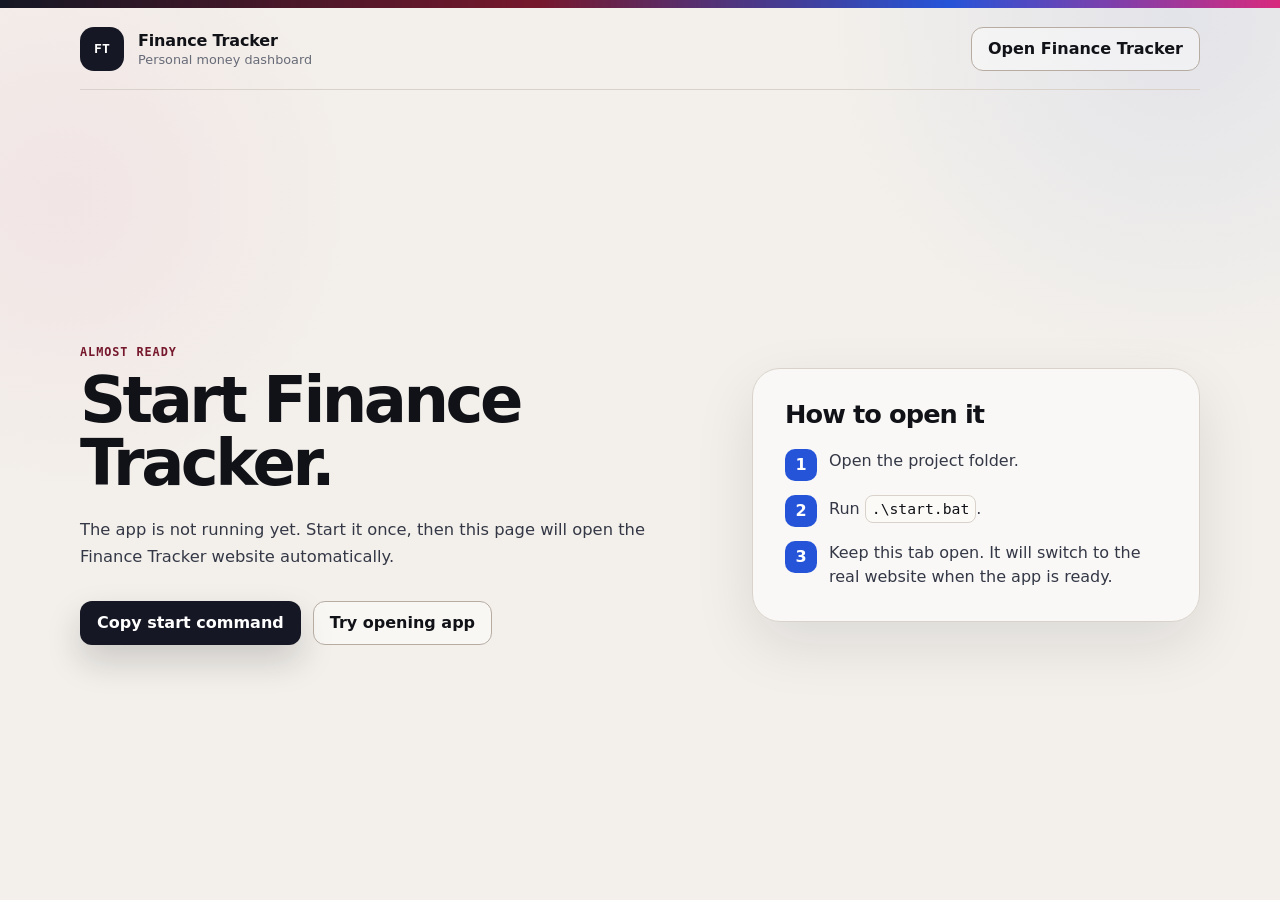
<file: index.html>
<!doctype html>
<html lang="en" class="is-checking">
  <head>
    <meta charset="utf-8">
    <meta name="viewport" content="width=device-width, initial-scale=1">
    <title>Opening Finance Tracker</title>
    <script>
      (() => {
        const appUrl = "http://127.0.0.1:5000/";
        const revealFallback = () => {
          document.documentElement.classList.remove("is-checking");
          document.documentElement.classList.add("show-fallback");
        };

        const probe = new Image();
        const fallbackTimer = window.setTimeout(revealFallback, 850);

        probe.onload = () => {
          window.clearTimeout(fallbackTimer);
          window.location.replace(appUrl);
        };

        probe.onerror = () => {
          window.clearTimeout(fallbackTimer);
          revealFallback();
        };

        probe.src = `${appUrl}static/img/favicon.svg?go-live-probe=${Date.now()}`;
        window.FINANCE_TRACKER_APP_URL = appUrl;
      })();
    </script>
    <style>
      :root {
        color-scheme: light;
        --canvas: #f3f0eb;
        --surface: #fbfaf7;
        --ink: #111217;
        --ink-soft: #343846;
        --muted: #676b78;
        --line: #d8d2ca;
        --line-strong: #b7aca2;
        --blue: #2554d8;
        --blue-deep: #172f83;
        --red: #76182c;
        --pink: #d82a7d;
        --navy: #151724;
        --shadow: 0 22px 60px rgba(21, 23, 36, 0.1);
      }

      * {
        box-sizing: border-box;
      }

      html,
      body {
        min-height: 100%;
      }

      body {
        margin: 0;
        background:
          radial-gradient(circle at 92% 2%, rgba(37, 84, 216, 0.08), transparent 22rem),
          radial-gradient(circle at 5% 22%, rgba(216, 42, 125, 0.055), transparent 20rem),
          var(--canvas);
        color: var(--ink);
        font-family: "Aptos", "Segoe UI Variable", "Segoe UI", system-ui, sans-serif;
      }

      .top-strip {
        height: 8px;
        background: linear-gradient(90deg, var(--navy), var(--red) 42%, var(--blue) 74%, var(--pink));
      }

      .page {
        width: min(1120px, calc(100% - 40px));
        margin-inline: auto;
      }

      .topbar {
        min-height: 82px;
        display: flex;
        align-items: center;
        justify-content: space-between;
        gap: 20px;
        border-bottom: 1px solid var(--line);
      }

      .brand {
        display: inline-flex;
        align-items: center;
        gap: 14px;
        color: var(--ink);
        text-decoration: none;
      }

      .brand-mark {
        width: 44px;
        height: 44px;
        display: grid;
        place-items: center;
        border-radius: 14px;
        background: var(--navy);
        color: #ffffff;
        font-family: "Cascadia Code", "SFMono-Regular", Consolas, monospace;
        font-size: 0.82rem;
        font-weight: 850;
      }

      .brand-copy {
        display: grid;
        gap: 2px;
      }

      .brand-copy strong {
        font-size: 1rem;
        letter-spacing: -0.01em;
      }

      .brand-copy small {
        color: var(--muted);
        font-size: 0.8rem;
      }

      .fallback-page {
        min-height: calc(100vh - 90px);
        display: grid;
        grid-template-columns: minmax(0, 0.95fr) minmax(300px, 0.7fr);
        gap: clamp(2rem, 5vw, 5rem);
        align-items: center;
        padding: clamp(2.5rem, 7vw, 5.5rem) 0;
        opacity: 1;
        transition: opacity 160ms ease;
      }

      html.is-checking .fallback-page,
      html.is-checking .top-strip,
      html.is-checking .topbar {
        opacity: 0;
        pointer-events: none;
      }

      .eyebrow {
        margin: 0;
        color: var(--red);
        font-family: "Cascadia Code", "SFMono-Regular", Consolas, monospace;
        font-size: 0.74rem;
        font-weight: 850;
        letter-spacing: 0.08em;
        text-transform: uppercase;
      }

      h1 {
        max-width: 11ch;
        margin: 10px 0 0;
        color: var(--ink);
        font-size: clamp(2.8rem, 5vw, 4.55rem);
        line-height: 0.98;
        letter-spacing: -0.055em;
        text-wrap: balance;
      }

      .lead {
        max-width: 62ch;
        margin: 22px 0 0;
        color: var(--ink-soft);
        font-size: clamp(1.02rem, 1.2vw, 1.18rem);
        line-height: 1.65;
      }

      .actions {
        display: flex;
        flex-wrap: wrap;
        gap: 12px;
        margin-top: 30px;
      }

      .button {
        min-height: 44px;
        display: inline-flex;
        align-items: center;
        justify-content: center;
        border: 1px solid transparent;
        border-radius: 12px;
        padding: 0.74rem 1rem;
        background: var(--navy);
        color: #ffffff;
        box-shadow: 0 16px 34px rgba(21, 23, 36, 0.18);
        font: inherit;
        font-weight: 800;
        line-height: 1;
        text-decoration: none;
        cursor: pointer;
      }

      .button.secondary {
        border-color: var(--line-strong);
        background: rgba(255, 255, 255, 0.42);
        color: var(--ink);
        box-shadow: none;
      }

      .button:hover {
        transform: translateY(-1px);
      }

      .start-panel {
        border: 1px solid var(--line);
        border-radius: 28px;
        padding: clamp(1.3rem, 4vw, 2rem);
        background: rgba(255, 255, 255, 0.55);
        box-shadow: var(--shadow);
      }

      .start-panel h2 {
        margin: 0;
        color: var(--ink);
        font-size: clamp(1.35rem, 2vw, 1.85rem);
        line-height: 1.08;
        letter-spacing: -0.035em;
      }

      .start-panel ol {
        display: grid;
        gap: 14px;
        margin: 20px 0 0;
        padding: 0;
        list-style: none;
      }

      .start-panel li {
        display: grid;
        grid-template-columns: 32px minmax(0, 1fr);
        gap: 12px;
        align-items: start;
        color: var(--ink-soft);
        line-height: 1.5;
      }

      .step-number {
        width: 32px;
        height: 32px;
        display: grid;
        place-items: center;
        border-radius: 10px;
        background: var(--blue);
        color: #ffffff;
        font-weight: 850;
      }

      code {
        display: inline-block;
        border: 1px solid var(--line);
        border-radius: 8px;
        padding: 2px 6px;
        background: var(--surface);
        color: var(--ink);
        font-family: "Cascadia Code", "SFMono-Regular", Consolas, monospace;
        font-size: 0.92em;
      }

      noscript {
        display: block;
        width: min(720px, calc(100% - 40px));
        margin: 24px auto;
        color: var(--ink-soft);
        line-height: 1.55;
      }

      @media (max-width: 820px) {
        .fallback-page {
          min-height: auto;
          grid-template-columns: 1fr;
        }

        .topbar {
          align-items: flex-start;
          flex-direction: column;
          justify-content: center;
          padding: 14px 0;
        }

        h1 {
          max-width: 11.5ch;
          font-size: clamp(2.55rem, 13vw, 3.35rem);
        }
      }

      @media (prefers-reduced-motion: reduce) {
        *,
        *::before,
        *::after {
          scroll-behavior: auto !important;
          transition-duration: 0.01ms !important;
          animation-duration: 0.01ms !important;
          animation-iteration-count: 1 !important;
        }
      }
    </style>
  </head>
  <body>
    <div class="top-strip" aria-hidden="true"></div>
    <header class="page topbar" aria-label="Finance Tracker">
      <a class="brand" href="http://127.0.0.1:5000/" aria-label="Finance Tracker home">
        <span class="brand-mark" aria-hidden="true">FT</span>
        <span class="brand-copy">
          <strong>Finance Tracker</strong>
          <small>Personal money dashboard</small>
        </span>
      </a>
      <a class="button secondary" href="http://127.0.0.1:5000/">Open Finance Tracker</a>
    </header>

    <main class="page fallback-page" aria-labelledby="page-title">
      <section>
        <p class="eyebrow">Almost ready</p>
        <h1 id="page-title">Start Finance Tracker.</h1>
        <p class="lead">
          The app is not running yet. Start it once, then this page will open the Finance Tracker website automatically.
        </p>
        <div class="actions" aria-label="Actions">
          <button class="button" type="button" id="copy-command">Copy start command</button>
          <a class="button secondary" href="http://127.0.0.1:5000/">Try opening app</a>
        </div>
      </section>

      <aside class="start-panel" aria-labelledby="start-title">
        <h2 id="start-title">How to open it</h2>
        <ol>
          <li>
            <span class="step-number">1</span>
            <span>Open the project folder.</span>
          </li>
          <li>
            <span class="step-number">2</span>
            <span>Run <code>.\start.bat</code>.</span>
          </li>
          <li>
            <span class="step-number">3</span>
            <span>Keep this tab open. It will switch to the real website when the app is ready.</span>
          </li>
        </ol>
      </aside>
    </main>

    <noscript>
      JavaScript is off. Run <code>.\start.bat</code>, then open
      <a href="http://127.0.0.1:5000/">Finance Tracker</a>.
    </noscript>

    <script>
      const appUrl = window.FINANCE_TRACKER_APP_URL || "http://127.0.0.1:5000/";
      const copyButton = document.getElementById("copy-command");

      function checkAgain() {
        const probe = new Image();
        probe.onload = () => window.location.replace(appUrl);
        probe.src = `${appUrl}static/img/favicon.svg?go-live-probe=${Date.now()}`;
      }

      copyButton.addEventListener("click", async () => {
        try {
          await navigator.clipboard.writeText(".\\start.bat");
          copyButton.textContent = "Copied";
          window.setTimeout(() => {
            copyButton.textContent = "Copy start command";
          }, 1800);
        } catch {
          copyButton.textContent = "Run .\\start.bat";
        }
      });

      window.setInterval(checkAgain, 3000);
    </script>
  </body>
</html>
</file>
